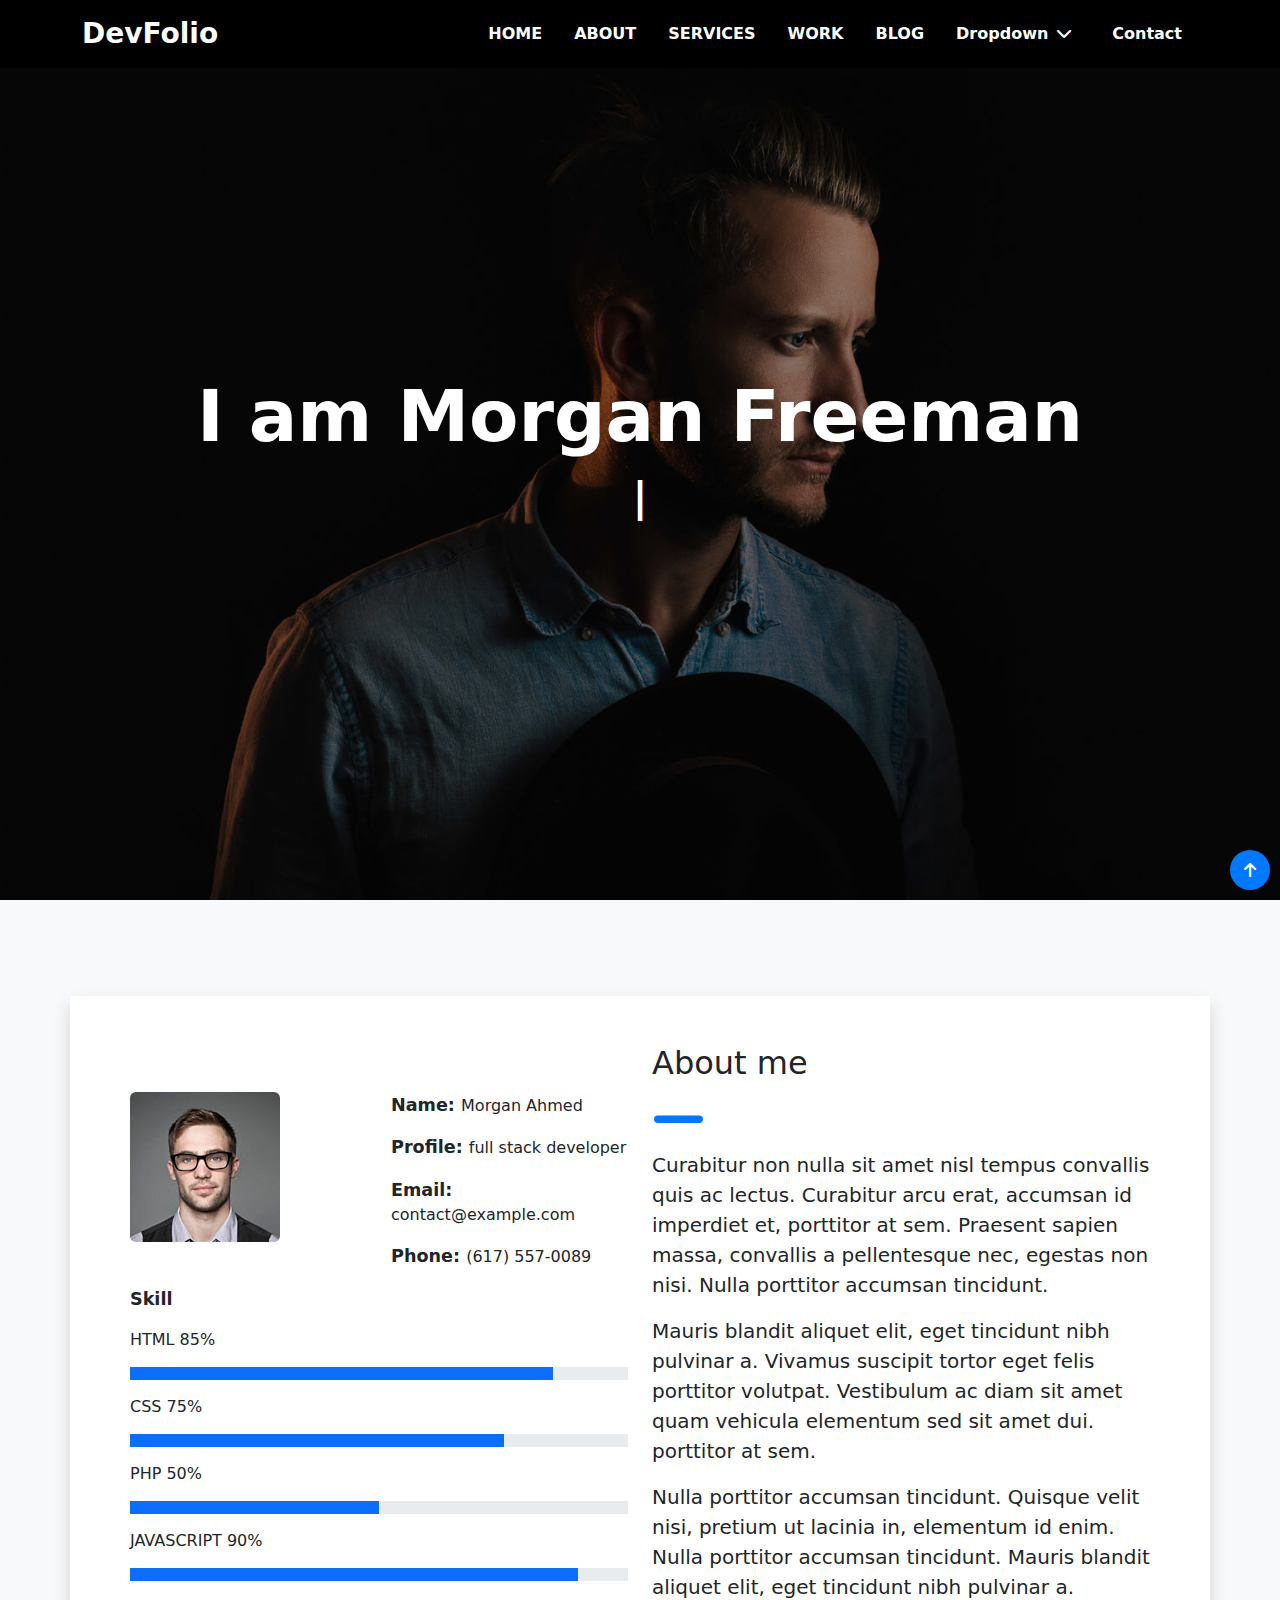
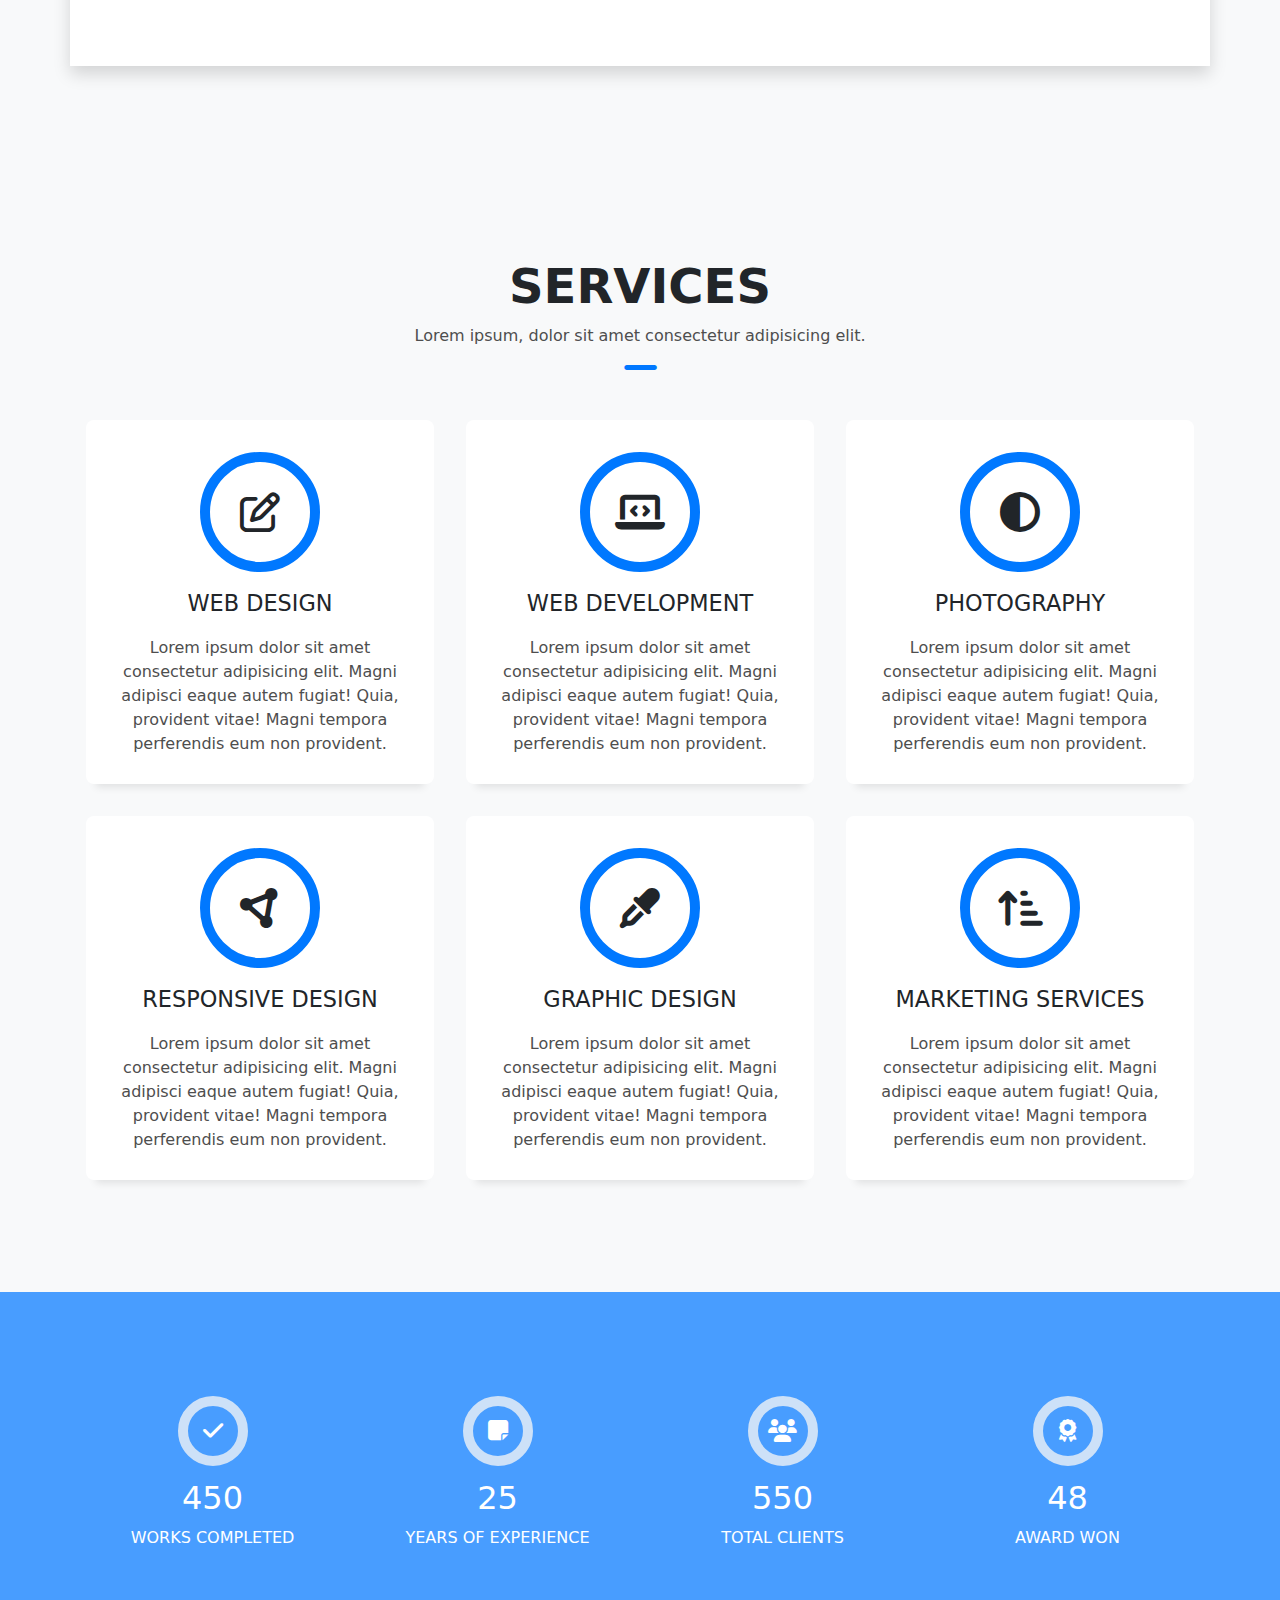
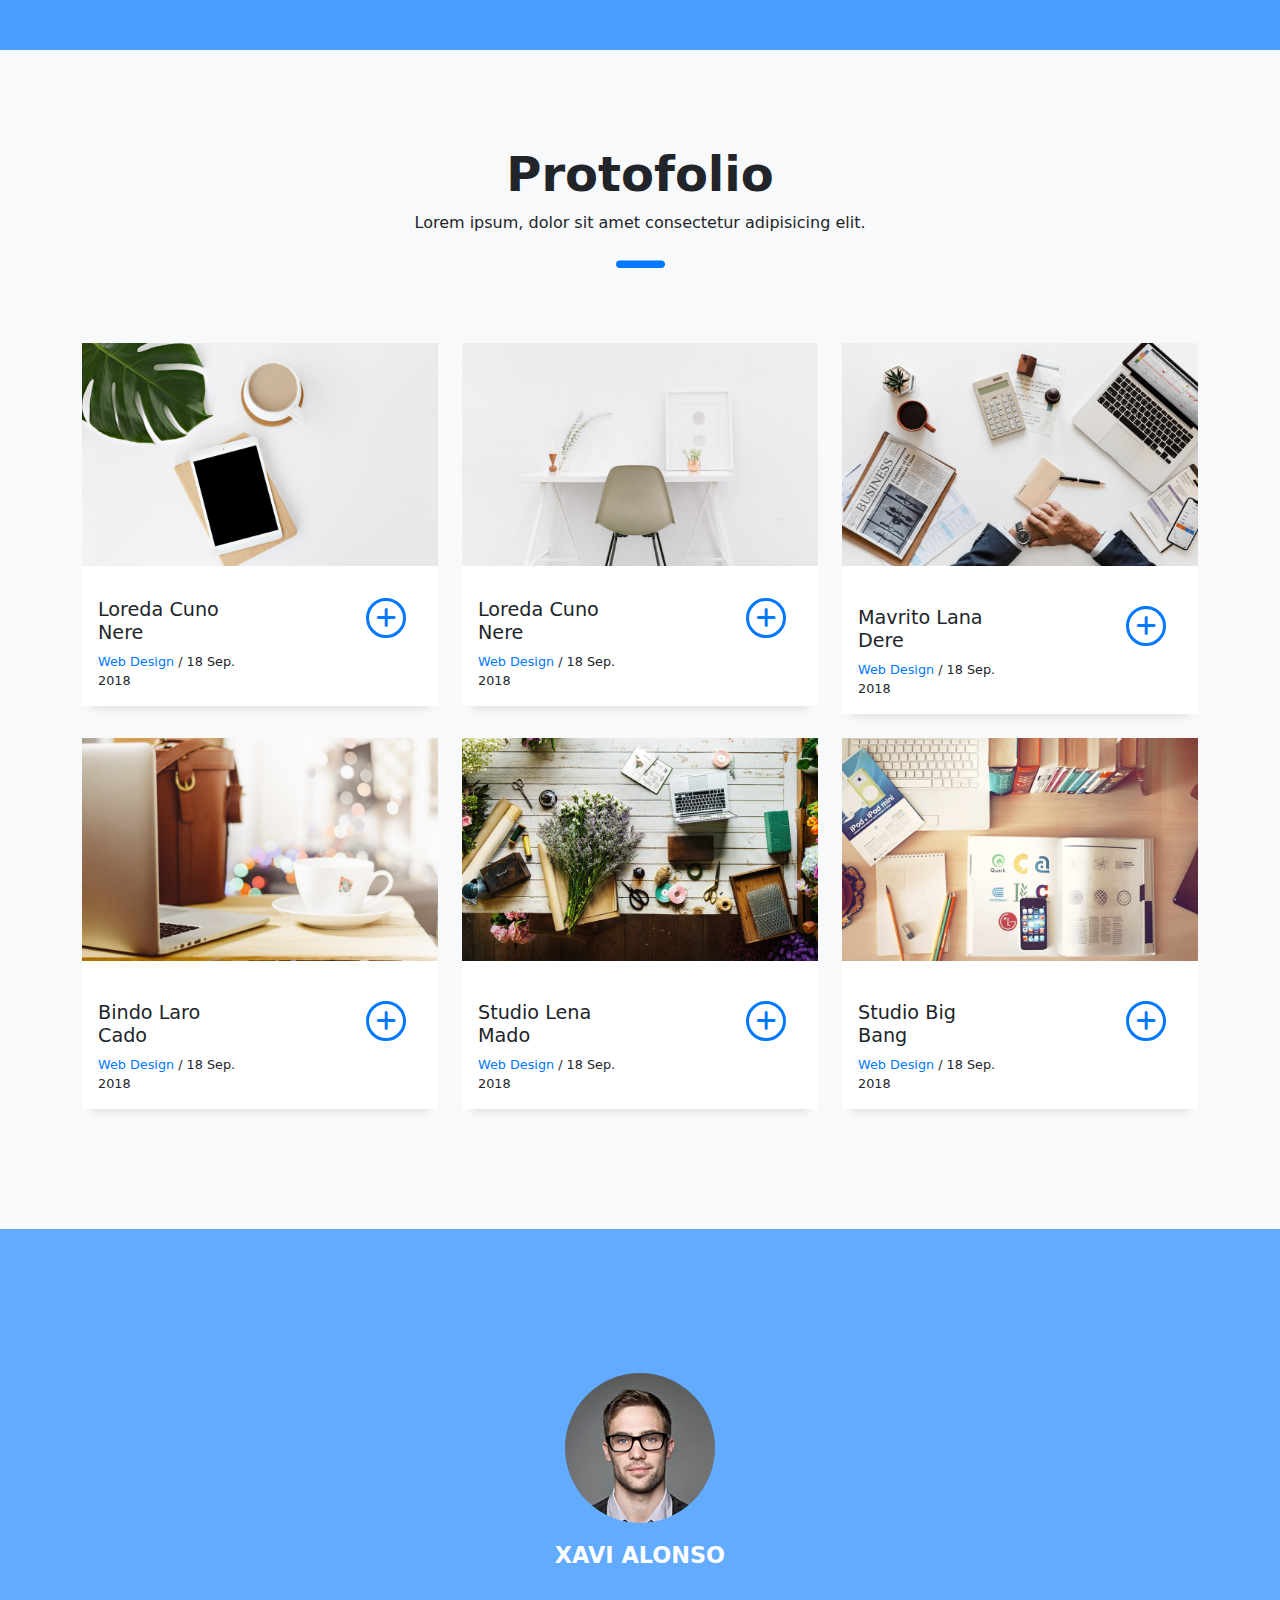
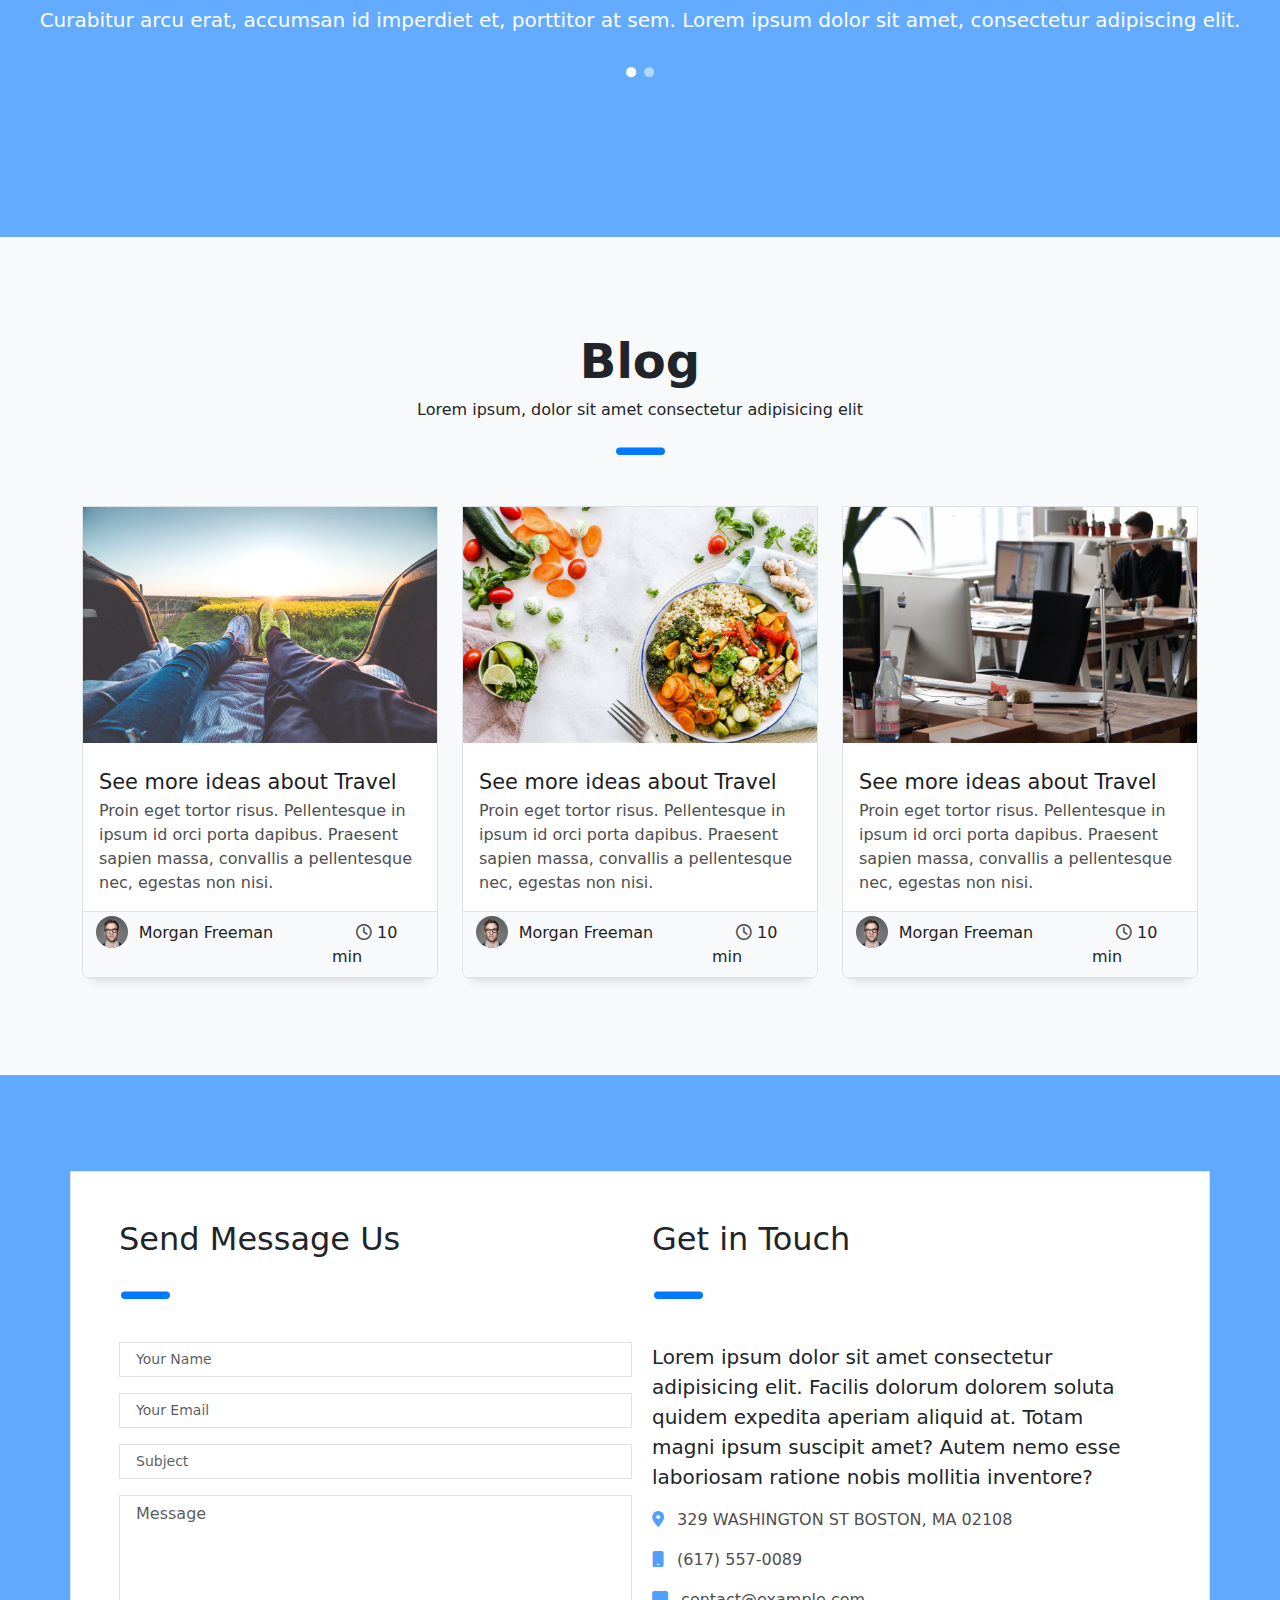
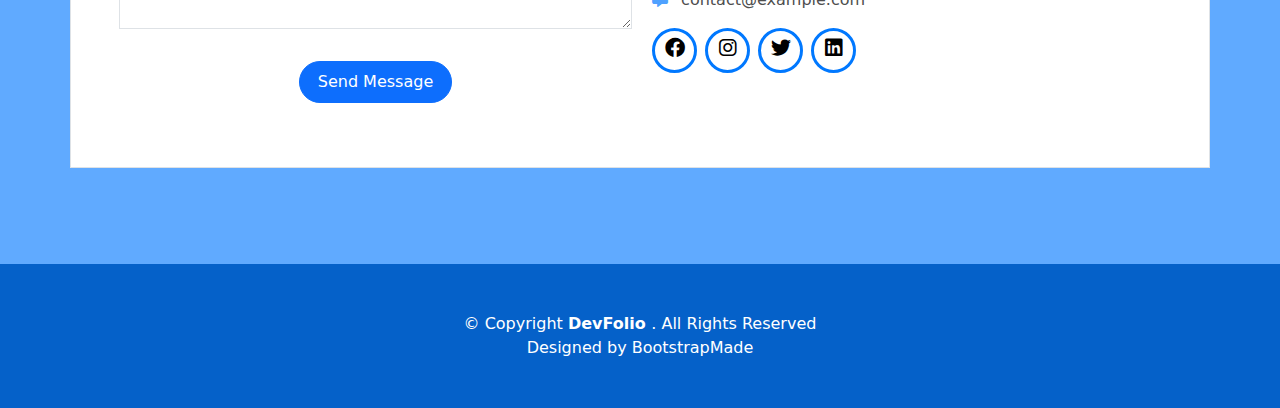
<file: index.html>
<html>

<head>

  <link rel="stylesheet" href="css/all.min.css">
  <link rel="stylesheet" href="css/bootstrap.min.css">
  <link rel="stylesheet" href="css/style.css">


  <script src="js/bootstrap.bundle.min.js"></script>
</head>

<body>

  <nav class="navbar navbar-expand-lg bg-black navbar-dark position-fixed start-0 end-0 z-3 ">

    <div class="container">
      <a class="navbar-brand" href="#">DevFolio</a>
     <button class="navbar-toggler text-white " type="button" data-bs-toggle="collapse" data-bs-target="#navbarSupportedContent" aria-controls="navbarSupportedContent" aria-expanded="false" aria-label="Toggle navigation">
      <span class="navbar-toggler-icon "></span>
    </button>
      <div class="collapse navbar-collapse  " id="navbarSupportedContent">
        <ul class="navbar-nav   ms-auto">
          <li class="nav-item mx-2">

            <a class="nav-link active " aria-current="page" href="#">HOME </a>
          </li>
          <li class="nav-item mx-2">
            <a class="nav-link active" aria-current="page" href="#about">ABOUT</a>
          </li>
          <li class="nav-item mx-2">
            <a class="nav-link active" aria-current="page" href="#services">SERVICES</a>
          </li>
          <li class="nav-item mx-2">
            <a class="nav-link active" aria-current="page" href="#protofolio">WORK</a>
          </li>
          <li class="nav-item mx-2">
            <a class="nav-link active" aria-current="page" href="#blog">BLOG</a>
          </li>
          <li class=" position-relative dropy mx-2">
            <a class="text-white text-decoration-none  nav-link" href="#" role="button" data-bs-toggle="dropdown"
              aria-expanded="">
              Dropdown<i class="fa-solid fa-chevron-up fa-rotate-180 mx-2"></i>
            </a>
            <ul class="position-absolute  bg-white text-black d-none ">
              <li><a class="dropdown-item" href="#">Drob Down 1</a></li>
              <li><a class="dropdown-item" href="#">Drob Down Down<i
                    class="fa-solid fa-chevron-up fa-rotate-90 mx-2"></i></a>

              </li>
              <li><a class="dropdown-item" href="#">Drob Down 1</a></li>
              <li><a class="dropdown-item" href="#">Drob Down 1</a></li>
              <li><a class="dropdown-item" href="#">Drob Down 1</a></li>
              <li><a class="dropdown-item" href="#">Drob Down 1</a></li>
            </ul>
          </li>

          <li class="nav-item mx-2">
            <a class="nav-link active" aria-current="page" href="#contact">Contact</a>
          </li>
        </ul>
      </div>
    </div>
  </nav>

  <header class="w-100 vh-100   " id="home">
    <div class="layer  w-100 vh-100 d-flex justify-content-center align-items-center">
      <div class="text-center">
        <h1 class="   text-white ">I am Morgan Freeman</h1>
        <div class="head-anime  text-white "></div>
      </div>
    </div>


  </header>

  <section class="about py-md-5 bg-light" id="about">
    <div class="container my-md-5 bg-white  shadow">

      <div class="row p-5">
        <div class="col-md-6 ">
          <div class="one w-100 m-auto mt-5">
            <div class="row ">
              <div class="col-6 ">
                <img src="img/testimonial-2.jpg" class="  rounded-2" alt="">
              </div>
              <div class="col-6 ">
                <p> <span class="span-f">Name: </span><span class="span-b">Morgan Ahmed </span></p>
                <p> <span class="span-f">Profile: </span><span class="span-b">full stack developer</span></p>
                <p> <span class="span-f">Email: </span><span class="span-b">contact@example.com</span></p>
                <p> <span class="span-f">Phone: </span><span class="span-b">(617) 557-0089</span></p>

              </div>
            </div>
          </div>
          <div class="two">
            <p>Skill</p>
            <span>HTML 85%</span>
            <div class="progress progresss " role="progressbar" aria-label="Basic example" aria-valuenow="0"
              aria-valuemin="0" aria-valuemax="100">

              <div class="progress-bar " style="width: 85%"></div>
            </div>
            <span>CSS 75%</span>

            <div class="progress progresss" role="progressbar" aria-label="Basic example" aria-valuenow="25"
              aria-valuemin="0" aria-valuemax="100">
              <div class="progress-bar" style="width: 75%"></div>
            </div>
            <span>PHP 50%</span>

            <div class="progress progresss" role="progressbar" aria-label="Basic example" aria-valuenow="50"
              aria-valuemin="0" aria-valuemax="100">
              <div class="progress-bar" style="width: 50%"></div>
            </div>
            <span>JAVASCRIPT 90%</span>

            <div class="progress progresss" role="progressbar" aria-label="Basic example" aria-valuenow="75"
              aria-valuemin="0" aria-valuemax="100">
              <div class="progress-bar" style="width: 90%"></div>
            </div>

          </div>

        </div>
        <div class="col-md-6  d-flex align-items-center">
          <div>
            <h5 class="">About me</h5>
            <i class="fa-solid fa-minus line-ic "></i>

            <p class="lead">Curabitur non nulla sit amet nisl tempus convallis quis ac lectus. Curabitur arcu erat,
              accumsan id imperdiet et, porttitor at sem. Praesent sapien massa, convallis a pellentesque nec, egestas
              non
              nisi. Nulla porttitor accumsan tincidunt.</p>
            <p class="lead">Mauris blandit aliquet elit, eget tincidunt nibh pulvinar a. Vivamus suscipit tortor eget
              felis porttitor volutpat. Vestibulum ac diam sit amet quam vehicula elementum sed sit amet dui. porttitor
              at
              sem.</p>
            <p class="lead">Nulla porttitor accumsan tincidunt. Quisque velit nisi, pretium ut lacinia in, elementum id
              enim. Nulla porttitor accumsan tincidunt. Mauris blandit aliquet elit, eget tincidunt nibh pulvinar a.</p>
          </div>
        </div>
      </div>

    </div>

  </section>

  <section class="services bg-light py-md-5" id="services">
    <div class="container my-md-5  ">
      <h3 class="text-center">SERVICES</h3>
      <p class="text-center mb-0">Lorem ipsum, dolor sit amet consectetur adipisicing elit. </p>
      <i class="fa-solid fa-minus line-ic d-flex justify-content-center"></i>


      <div>
        <div class="row  mt-3 d-flex flex-wrap">
          <div class="col-lg-4 col-md-6 p-0 mb-0">
            <div
              class=" bg-white d-flex justify-content-center align-items-center flex-column m-md-3 p-4 rounded-3 shad ">
              <div class="icon bg-white bg-info d-flex justify-content-center align-items-center my-2   rounded-circle">
                <i class="fa-regular fa-pen-to-square"></i>
              </div>
              <h2>WEB DESIGN</h2>
              <p class="my-1 text-center">Lorem ipsum dolor sit amet consectetur adipisicing elit. Magni adipisci eaque
                autem fugiat! Quia,
                provident vitae! Magni tempora perferendis eum non provident.</p>
            </div>
          </div>
          <div class="col-lg-4 col-md-6 mb-0 p-0 ">
            <div
              class=" bg-white d-flex justify-content-center align-items-center flex-column m-md-3 p-4 rounded-3 shad">
              <div
                class="icon bg-white bg-info d-flex justify-content-center align-items-center my-2   rounded-circle ">
                <i class="fa-solid fa-laptop-code fa-sm"></i>
              </div>
              <h2>WEB DEVELOPMENT </h2>
              <p class="my-1 text-center">Lorem ipsum dolor sit amet consectetur adipisicing elit. Magni adipisci eaque
                autem fugiat! Quia,
                provident vitae! Magni tempora perferendis eum non provident.</p>
            </div>
          </div>
          <div class="col-md-6 col-lg-4 mb-0 p-0 ">
            <div
              class=" bg-white d-flex justify-content-center align-items-center flex-column m-md-3 p-4 rounded-3 shad">
              <div class="icon bg-white bg-info d-flex justify-content-center align-items-center my-2   rounded-circle">
                <i class="fa-solid fa-circle-half-stroke"></i>
              </div>
              <h2>PHOTOGRAPHY</h2>
              <p class="my-1 text-center">Lorem ipsum dolor sit amet consectetur adipisicing elit. Magni adipisci eaque
                autem fugiat! Quia,
                provident vitae! Magni tempora perferendis eum non provident.</p>
            </div>
          </div>
          <div class="col-lg-4 col-md-6 p-0">
            <div
              class=" bg-white d-flex justify-content-center align-items-center flex-column m-md-3 p-4 rounded-3 shad">
              <div class="icon bg-white bg-info d-flex justify-content-center align-items-center my-2   rounded-circle">
                <i class="fa-solid fa-circle-nodes"></i>
              </div>
              <h2>RESPONSIVE DESIGN</h2>
              <p class="my-1 text-center">Lorem ipsum dolor sit amet consectetur adipisicing elit. Magni adipisci eaque
                autem fugiat! Quia,
                provident vitae! Magni tempora perferendis eum non provident.</p>
            </div>
          </div>
          <div class="col-md-6 col-lg-4 mb-0 p-0 ">
            <div
              class=" bg-white d-flex justify-content-center align-items-center flex-column m-md-3 p-4 rounded-3 shad">
              <div class="icon bg-white bg-info d-flex justify-content-center align-items-center my-2   rounded-circle">
                <i class="fa-solid fa-eye-dropper"></i>
              </div>
              <h2>GRAPHIC DESIGN</h2>
              <p class="my-1 text-center">Lorem ipsum dolor sit amet consectetur adipisicing elit. Magni adipisci eaque
                autem fugiat! Quia,
                provident vitae! Magni tempora perferendis eum non provident.</p>
            </div>
          </div>
          <div class="col-md-6 col-lg-4 p-0">
            <div
              class=" bg-white d-flex justify-content-center align-items-center flex-column m-md-3 p-4 rounded-3 shad">
              <div class="icon bg-white bg-info d-flex justify-content-center align-items-center my-2   rounded-circle">
                <i class="fa-solid fa-arrow-up-short-wide"></i>
              </div>
              <h2>MARKETING SERVICES</h2>
              <p class="my-1 text-center">Lorem ipsum dolor sit amet consectetur adipisicing elit. Magni adipisci eaque
                autem fugiat! Quia,
                provident vitae! Magni tempora perferendis eum non provident.</p>
            </div>
          </div>
        </div>
      </div>
    </div>
  </section>

  <section class="services-extra d-flex align-items-center ">
    <div class="ser-layer  w-100 h-50 p-5 ">
      <div class="container w-100  my-5">
        <div class="row">
          <div class="col-md-6 col-lg-3 d-flex justify-content-center align-items-center flex-column">
            <div class="icon2  d-flex justify-content-center align-items-center my-2   rounded-circle">
              <i class="fa-solid fa-check text-white"></i>
            </div>
            <p>450</p>
            <span class="my-1 text-center">WORKS COMPLETED </span>
          </div>
          <div class="col-md-6 col-lg-3  d-flex justify-content-center align-items-center flex-column">
            <div class="icon2   d-flex justify-content-center align-items-center my-2   rounded-circle">
              <i class="fa-solid fa-note-sticky text-white"></i>
            </div>
            <p>25</p>
            <span class="my-1 text-center">YEARS OF EXPERIENCE </span>
          </div>
          <div class="col-md-6 col-lg-3  d-flex justify-content-center align-items-center flex-column">
            <div class="icon2   d-flex justify-content-center align-items-center my-2   rounded-circle">
              <i class="fa-solid fa-users text-white"></i>
            </div>
            <p>550</p>
            <span class="my-1 text-center">TOTAL CLIENTS </span>

          </div>
          <div class="col-md-6 col-lg-3 d-flex justify-content-center align-items-center flex-column">
            <div class="icon2   d-flex justify-content-center align-items-center my-2   rounded-circle">
              <i class="fa-solid fa-award text-white"></i>

            </div>
            <p>48</p>
            <span class="my-1 text-center">AWARD WON</span>
          </div>
        </div>
      </div>
    </div>


  </section>

  <section class="protofolio py-md-5 bg-light" id="protofolio">
    <div class="container my-md-5">
      <h3>Protofolio</h3>
      <p class="text-center pb-0 mb-0">Lorem ipsum, dolor sit amet consectetur adipisicing elit. </p>
      <i class="fa-solid fa-minus line-ic d-flex justify-content-center mb-5"></i>


      <div class="row ">
        <div class="col-md-6 col-lg-4  ">
          <div class="in bg-white shad mb-md-4 ">
            <div class="m overflow-hidden">
              <img src="img/work-1.jpg" alt="" class="w-100 ">
            </div>
            <div class="row p-3 pt-4 mt-2">
              <div class="col-6">
                <h2>Loreda Cuno Nere</h2>
                <div><span class="prot-sp">Web Design</span><span> / 18 Sep. 2018</span></div>
              </div>
              <div class="col-6   ">
                <a href="extra.html">
                  <div class="prot-ic rounded-circle d-flex justify-content-center align-items-center ms-auto me-3  "><i
                      class="fa-solid fa-plus "></i></div>
                </a>
              </div>
            </div>
          </div>
        </div>
        <div class="col-md-6 col-lg-4  ">
          <div class="in bg-white shad mb-md-4 ">
            <div class="m overflow-hidden">
              <img src="img/work-2.jpg" alt="" class="w-100 ">
            </div>
            <div class="row p-3 pt-4 mt-2">
              <div class="col-6">
                <h2>Loreda Cuno Nere</h2>
                <div><span class="prot-sp">Web Design</span><span> / 18 Sep. 2018</span></div>
              </div>
              <div class="col-6   ">
                <a href="extra.html">
                  <div class="prot-ic rounded-circle d-flex justify-content-center align-items-center ms-auto me-3  "><i
                      class="fa-solid fa-plus "></i></div>
                </a>

              </div>
            </div>
          </div>
        </div>
        <div class="col-md-6 col-lg-4  ">
          <div class="in bg-white shad mb-md-4 ">
            <div class="m overflow-hidden">
              <img src="img/work-3.jpg" alt="" class="w-100 ">
            </div>
            <div class="row p-3 pt-4 mt-3">
              <div class="col-6">
                <h2>Mavrito Lana Dere</h2>
                <div><span class="prot-sp">Web Design</span><span> / 18 Sep. 2018</span></div>
              </div>
              <div class="col-6   ">
                <a href="extra.html">
                  <div class="prot-ic rounded-circle d-flex justify-content-center align-items-center ms-auto me-3  "><i
                      class="fa-solid fa-plus "></i></div>
                </a>

              </div>
            </div>
          </div>
        </div>
        <div class="col-md-6 col-lg-4  ">
          <div class="in bg-white shad mb-md-4 ">
            <div class="m overflow-hidden">
              <img src="img/work-4.jpg" alt="" class="w-100 ">
            </div>
            <div class="row p-3 pt-4 mt-3">
              <div class="col-6">
                <h2>Bindo Laro Cado</h2>
                <div><span class="prot-sp">Web Design</span><span> / 18 Sep. 2018</span></div>
              </div>
              <div class="col-6   ">
                <a href="extra.html">
                  <div class="prot-ic rounded-circle d-flex justify-content-center align-items-center ms-auto me-3  "><i
                      class="fa-solid fa-plus "></i></div>
                </a>

              </div>
            </div>
          </div>
        </div>
        <div class="col-md-6 col-lg-4  ">
          <div class="in bg-white shad mb-md-4 ">
            <div class="m overflow-hidden">
              <img src="img/work-5.jpg" alt="" class="w-100 ">
            </div>
            <div class="row p-3 pt-4 mt-3">
              <div class="col-6">
                <h2>Studio Lena Mado</h2>
                <div><span class="prot-sp">Web Design</span><span> / 18 Sep. 2018</span></div>
              </div>
              <div class="col-6   ">
                <a href="extra.html">
                  <div class="prot-ic rounded-circle d-flex justify-content-center align-items-center ms-auto me-3  "><i
                      class="fa-solid fa-plus "></i></div>
                </a>

              </div>
            </div>
          </div>
        </div>
        <div class="col-md-6 col-lg-4  ">
          <div class="in bg-white shad mb-md-4 ">
            <div class="m overflow-hidden">
              <img src="img/work-6.jpg" alt="" class="w-100 ">
            </div>
            <div class="row p-3 pt-4 mt-3">
              <div class="col-6">
                <h2>Studio Big Bang</h2>
                <div><span class="prot-sp">Web Design</span><span> / 18 Sep. 2018</span></div>
              </div>
              <div class="col-6   ">
                <a href="extra.html">
                  <div class="prot-ic rounded-circle d-flex justify-content-center align-items-center ms-auto me-3  "><i
                      class="fa-solid fa-plus "></i></div>
                </a>
              </div>
            </div>
          </div>
        </div>
      </div>
    </div>
  </section>

  <section class="feedback ">
    <div class="feed-layer py-5">
      <div class="conatainer text-white d-flex justify-content-center align-items-center  my-5">

        <div class="content d-flex flex-column my-5  text-center ">
          <div class="d-flex flex-column justify-content-center align-items-center">
            <img src="img/testimonial-2.jpg" alt="" class="bg-danger  rounded-circle">
            <span class="my-3">XAVI ALONSO</span>
          </div>
          <div class="d-flex flex-column justify-content-center align-items-center">
            <p class="my-3">Curabitur arcu erat, accumsan id imperdiet et, porttitor at sem. Lorem ipsum dolor sit amet,
              consectetur adipiscing elit.</p>
            <div class="d-flex my-3">
              <i class="fa-sharp fa-solid fa-circle mx-1"></i>
              <i class="fa-sharp fa-solid fa-circle mx-1 opacity-50 "></i>

            </div>
          </div>
        </div>
      </div>
    </div>
  </section>

  <section class="blog bg-light p-5 " id="blog">
    <div class="container d-flex justify-content-center align-items-center flex-column mb-5 my-5 ">
      <h3>Blog</h3>
      <p class="mb-0">Lorem ipsum, dolor sit amet consectetur adipisicing elit</p>
      <i class="fa-solid fa-minus line-ic pb-md-4 "></i>
      <div class="row ">
        <div class="col-md-6 col-lg-4   ">
          <div class="content border overflow-hidden  rounded-bottom-3 shad position-relative bg-white">
            <div class="position-relative w-100">
              <img src="img/post-1.jpg " class="w-100 pb-md-4" alt="">
              <div class="center-btn start-50 translate-middle position-absolute rounded-1 px-3 pt-2">
                <h6>WEB DESIGN</h6>
              </div>

            </div>


            <a href="#" class="px-md-3  ">See more ideas about Travel</a>
            <p class="px-lg-3 p-color">Proin eget tortor risus. Pellentesque in ipsum id orci porta dapibus. Praesent
              sapien massa,
              convallis
              a
              pellentesque nec, egestas non nisi.</p>
            <div>
              <div class="row border bg-light px-md-2 pb-md-2 pt-md-1">
                <div class="col-8 ">
                  <a href="" class="">
                    <img src="img/testimonial-2.jpg" alt="" class="rounded-circle mod px-md-1">
                    <span>Morgan Freeman</span>
                  </a>
                </div>
                <div class="col-4 th">
                  <i class="fa-regular fa-clock  mt-2 ms-md-4 mid  p-color"></i>
                </div>
              </div>

            </div>

          </div>
        </div>
        <!-- //////////////////////// -->
        <div class="col-md-6 col-lg-4   ">
          <div class="content border overflow-hidden  rounded-bottom-3 shad position-relative bg-white">

            <img src="img/post-2.jpg " class="w-100 pb-md-4" alt="">

            <a href="#" class="px-md-3  ">See more ideas about Travel</a>
            <p class="px-md-3 p-color">Proin eget tortor risus. Pellentesque in ipsum id orci porta dapibus. Praesent
              sapien massa,
              convallis
              a
              pellentesque nec, egestas non nisi.</p>
            <div>
              <div class="row border bg-light px-md-2 pb-md-2 pt-md-1">
                <div class="col-8 ">
                  <a href="" class="">
                    <img src="img/testimonial-2.jpg" alt="" class="rounded-circle mod px-md-1">
                    <span>Morgan Freeman</span>
                  </a>
                </div>
                <div class="col-4 th">
                  <i class="fa-regular fa-clock  mt-2 ms-md-4 mid p-color"></i>
                </div>
              </div>
            </div>
            <div class="center-btn translate-middle start-50 position-absolute rounded-1 px-3 pt-2">
              <h6>WEB DESIGN</h6>
            </div>
          </div>
        </div>
        <!--  -->
        <div class="col-md-6 col-lg-4   ">
          <div class="content border overflow-hidden  rounded-bottom-3 shad position-relative bg-white">

            <img src="img/post-3.jpg " class="w-100 pb-md-4" alt="">

            <a href="#" class="px-md-3  ">See more ideas about Travel</a>
            <p class="px-md-3 p-color">Proin eget tortor risus. Pellentesque in ipsum id orci porta dapibus. Praesent
              sapien massa,
              convallis
              a
              pellentesque nec, egestas non nisi.</p>
            <div>
              <div class="row border bg-light px-md-2 pb-md-2 pt-md-1">
                <div class="col-8 ">
                  <a href="" class="">
                    <img src="img/testimonial-2.jpg" alt="" class="rounded-circle mod px-md-1">
                    <span>Morgan Freeman</span>
                  </a>
                </div>
                <div class="col-4 th">
                  <i class="fa-regular fa-clock  mt-2 ms-md-4   p-color"></i>
                </div>
              </div>

            </div>
            <div class="center-btn  translate-middle start-50 position-absolute rounded-1 px-3 pt-2">
              <h6>WEB DESIGN</h6>
            </div>
          </div>
        </div>
  </section>

  <footer class="foot " id="contact">
    <div class="foot-layer py-md-5 shad">
      <div class="container border bg-white my-md-5 ">
        <div class="content">
          <div class="row">
            <div class="col-lg-6  ps-md-5 my-md-5 pe-md-2  ">
              <h5>Send Message Us</h5>
              <i class="fa-solid fa-minus line-ic mb-3"></i>

              <form action="" class="d-flex flex-column mt-0">
                <div class="mb-3">
                  <input type="text" class="form-control ps-md-3" id="exampleFormControlInput1" placeholder="Your Name">
                </div>
                <div class="mb-3">
                  <input type="email" class="form-control ps-md-3" id="exampleFormControlInput1"
                    placeholder="Your Email">
                </div>
                <div class="mb-3">
                  <input type="text" class="form-control ps-md-3" id="exampleFormControlInput1" placeholder="Subject">
                </div>
                <div class="mb-3">
                  <textarea class="form-control ps-md-3" id="exampleFormControlTextarea1" rows="5"
                    placeholder="Message"></textarea>
                </div>
                <button class="btn btn-primary mybtn rounded-pill m-auto py-md-2 mt-md-3 ">Send Message</button>
              </form>
            </div>
            <div class="col-lg-6 my-md-5 ">
              <h5>Get in Touch</h5>
              <i class="fa-solid fa-minus line-ic mb-3"></i>
              <div>
                <p class="pe-md-5">Lorem ipsum dolor sit amet consectetur adipisicing elit. Facilis dolorum dolorem
                  soluta quidem
                  expedita aperiam aliquid at. Totam magni ipsum suscipit amet? Autem nemo esse laboriosam ratione nobis
                  mollitia inventore?</p>
                <ul class="p-0">
                  <li class="mb-3"><i class="fa-solid fa-location-dot me-2 "></i> 329 WASHINGTON ST BOSTON, MA 02108
                  </li>
                  <li class="mb-3"><i class="fa-solid fa-mobile-button me-2"></i> (617) 557-0089</li>
                  <li class="mb-3"><i class="fa-solid fa-message me-2"></i> contact@example.com</li>

                </ul>
              </div>
              <ul class="p-0 d-flex">
                <a href="">
                  <div class="ic-div rounded-circle d-flex justify-content-center align-items-center me-2">
                    <li><i class="fa-brands fa-facebook"></i></li>
                  </div>
                </a>
                <a href="">
                  <div class="ic-div rounded-circle d-flex justify-content-center align-items-center me-2">
                    <li><i class="fa-brands fa-instagram"></i></li>
                  </div>
                </a>
                <a href="">
                  <div class="ic-div rounded-circle d-flex justify-content-center align-items-center me-2">
                    <li><i class="fa-brands fa-twitter"></i></li>
                  </div>
                </a>
                <a href="">
                  <div class="ic-div rounded-circle d-flex justify-content-center align-items-center me-2">
                    <li><i class="fa-brands fa-linkedin"></i></li>
                  </div>
                </a>
              </ul>
            </div>
          </div>
        </div>
      </div>
    </div>
  </footer>

  <section class="foot-extra d-flex justify-content-center align-items-center py-5 flex-column">
    <p class="m-0">© Copyright <span> DevFolio </span>. All Rights Reserved</p>
    <div>Designed by <a href="" class="text-white">BootstrapMade</a></div>
  </section>

  <a class=" fix-btn rounded-circle position-fixed d-flex justify-content-center align-items-center text-white "
    href="#home"><i class="fa-solid fa-arrow-up"></i></a>















</body>

</html>
</file>
<file: css/style.css>
body {
  margin: 0%;
}
* {
  box-sizing: border-box;
  font-family: var(--ropoto-font);
}
:root {
  --ropoto-font: system-ui, -apple-system, BlinkMacSystemFont, "Segoe UI",
    Roboto, Oxygen, Ubuntu, Cantarell, "Open Sans", "Helvetica Neue", sans-serif;
}
header {
  background-image: url(../img/hero-bg.jpg);
  background-size: cover;
  background-position: center center;
  background-attachment: fixed;
}
a {
  text-decoration: none;
}
ul {
  list-style: none;
}
.layer {
  background-color: rgba(0, 0, 0, 0.322);
}

header h1 {
  font-size: 72px;
  font-weight: 600;
  /* font-family: var(--ropoto-font); */
}
.head-anime {
  font-size: 40px;
  font-weight: 600;
  /* font-family: var(--ropoto-font); */
}
.head-anime::after {
  content: "|";
  animation: head infinite 7s;
  background-image: url(../img/);
}

@keyframes head {
  0% {
    content: "D|";
  }
  2% {
    content: "De|";
  }
  4% {
    content: "Des|";
  }
  6% {
    content: "Desi|";
  }
  8% {
    content: "Desig|";
  }
  10% {
    content: "Design|";
  }
  12% {
    content: "Designe|";
  }
  14% {
    content: "Designer|";
  }
  18% {
    content: "Designer";
  }
  22% {
    content: "Designer|";
  }
  25% {
    content: "Designer";
  }
  28% {
    content: "Designer|";
  }
  29% {
    content: "Designe|";
  }
  31% {
    content: "Design|";
  }
  33% {
    content: "Desig|";
  }
  34% {
    content: "Desi|";
  }
  45% {
    content: "Des|";
  }
  36% {
    content: "De|";
  }
  37% {
    content: "D|";
  }
  38% {
    content: "|";
  }
  40% {
    content: "F|";
  }
  42% {
    content: "Fr|";
  }
  45% {
    content: "Fre|";
  }
  47% {
    content: "Free|";
  }
  50% {
    content: "Freel|";
  }
  52% {
    content: "Freela|";
  }
  54% {
    content: "Freelan|";
  }
  56% {
    content: "Freelanc|";
  }
  58% {
    content: "Freelance|";
  }
  60% {
    content: "Freelancer|";
  }
  65% {
    content: "Freelancer";
  }
  69% {
    content: "Freelancer|";
  }
  73% {
    content: "Freelancer";
  }
  77% {
    content: "Freelancer|";
  }
  79% {
    content: "Freelance|";
  }
  80% {
    content: "Freelanc|";
  }
  82% {
    content: "Freelan|";
  }
  84% {
    content: "Freela|";
  }
  85% {
    content: "Freel|";
  }
  88% {
    content: "Free|";
  }
  92% {
    content: "Fre|";
  }
  95% {
    content: "Fr|";
  }
  97% {
    content: "F|";
  }
  100% {
    content: "|";
  }
}

.dropy:hover ul {
  display: block !important;
}
nav .container > a {
  font-size: 28px;
  font-weight: 600;
}

nav .container li {
  font-size: 16px;
  font-weight: 600;
}

.span-f {
  font-size: 17.6px;
  font-weight: 600;
}
.span-b {
  font-size: 16px;
  font-weight: 400;
}
.nav-link {
  position: relative;
}
.nav-link::after {
  content: "";
  width: 0%;
  height: 3px;
  background-color: white;
  position: absolute;
  bottom: 0%;
  left: 0%;
  margin-left: 10px;
  transition: all .5s;
}
.nav-link:hover::after {
  width: 60%;

}


.progresss {
  border-radius: 0% !important;
  margin: 15px 0px;
  height: 13px;
}
.two > p {
  font-size: 17.6px;
  font-weight: 600;
}
.about h5 {
  font-size: 32px;
  font-weight: 500;
  font-family: var(--ropoto-font);
}
h3 {
  font-size: 48px;
  font-weight: 700;
  text-align: center;
}

.services h2 {
  font-size: 22.4px;
  font-weight: 500;
  margin: 10px 0px 15px;
}
p {
  font-size: 16px;
  font-weight: 400;
}

.icon {
  width: 120px;
  height: 120px;
  font-size: 70px;
  border: solid #0078ff 10px;
  transition: all 0.5s;
}

.icon i {
  font-size: 50px;
}

.shad {
  box-shadow: 0 13px 8px -10px rgba(0, 0, 0, 0.1);
}

.services-extra {
  background-image: url(../img/counters-bg.jpg);
  background-size: cover;
  background-position: center center;
  background-attachment: fixed;
}

.ser-layer {
  background-color: #0077ffb7;
}
.icon2 {
  width: 70px;
  height: 70px;
  border: 10px #cde1f8 solid;
}
.ser-layer span {
  font-size: 16px;
  font-weight: 400;
  color: white;
}
.ser-layer p {
  font-size: 32px;
  font-weight: 400;
  margin: 0%;
  color: white;
}

.protofolio h2 {
  font-size: 19.2px;
  font-weight: 500;
}

.protofolio span {
  font-size: 12.8px;
  font-weight: 400;
}

.prot-ic {
  width: 40px;
  height: 40px;
  border: solid #0078ff 3px;
}
.prot-ic {
  color: #0078ff;
  font-size: 23px;
}
.prot-sp {
  color: #0078ff;
}

.protofolio .in:hover img {
  transform: scale(1.3, 1.3);
}
img {
  transition: all 1s;
}

.feedback {
  background-position: center center;
  background-attachment: fixed;
  background-image: url(../img/overlay-bg.jpg);
}
.feed-layer {
  background-color: #0077ff9d;
  width: 100%;
  /* height: 100%; */
}

.feedback span {
  font-size: 22.4px;
  font-weight: 600;
}
.feedback p {
  font-size: 20px;
  font-weight: 300;
}
.feedback i {
  font-size: 10px;
}
.line-ic {
  font-size: 60px;
  color: #0078ff;
  text-align: center;
}

.blog a {
  font-size: 20.9px;
  font-weight: 500;
  color: #1e1e1e;
  transition: all 0.5s;
}
.mod {
  width: 40px;
}

.blog p,
.blog span,
.blog .th {
  font-size: 16px;
  font-weight: 400;
}

.blog .th::after {
  content: " 10 min";
}
.p-color {
  color: #4e4e4e;
}
.center-btn {
  background-color: #0078ff;
  color: white;
  top: 270px;
}
.center-btn h6 {
  font-size: 11.2px;
  font-weight: 500;
}
footer h5 {
  font-size: 32px;
  font-weight: 500;
}

.foot {
  background-image: url(../img/overlay-bg.jpg);
  background-attachment: fixed;
  background-position: center center;
  background-size: cover;
}
.foot-layer {
  background-color: #0077ff9f;
}

.mybtn {
  width: 30%;
  /* padding: 0px; */
}
.foot p {
  font-size: 20px;
  font-weight: 300;
}
.form-control {
  border-radius: 0% !important;
}
input {
  font-size: 14px !important;
  font-weight: 400 !important;
}

.foot li {
  color: #4e4e4e;
}
.foot li i {
  color: #0077ffb0;
}
.ic-div {
  width: 45px;
  height: 45px;
  border: solid 3px #0078ff;
  transition: all 0.5s;
}
.ic-div i {
  color: black !important;
  font-size: 20px;
  transition: all 0.5s;
}

.ic-div:hover {
  background-color: #0078ff;
  /* border: none; */
  border-color: #0077ff6c;
}
.ic-div:hover i {
  color: white !important;
}

.foot-extra {
  background-color: #0561c9;
  color: white;
}
.foot-extra span {
  font-weight: 700;
}

.lin-ic {
  font-size: 30px;
  height: 0px;
}

.fix-btn {
  bottom: 10px;
  right: 10px;
  background-color: #0078ff;
  width: 40px;
  height: 40px;
}
.services p {
  color: #4e4e4e;
}
.services i {
  font-size: 40px;
  transition: all 0.5s;
}
.services .row div:hover .icon {
  background-color: #0078ff !important;
}

.services .row div:hover i {
  color: white !important;
}
.services-extra i {
  font-size: 23px;
}
.blog a:hover {
  color: #0078ff !important;
}

@media screen and (max-width: 1399px) {
  .center-btn {
    display: none;
  }
}
@media screen and (max-width: 1199px) {
  .blog a {
    font-size: 17px;
  }
}
</file>
